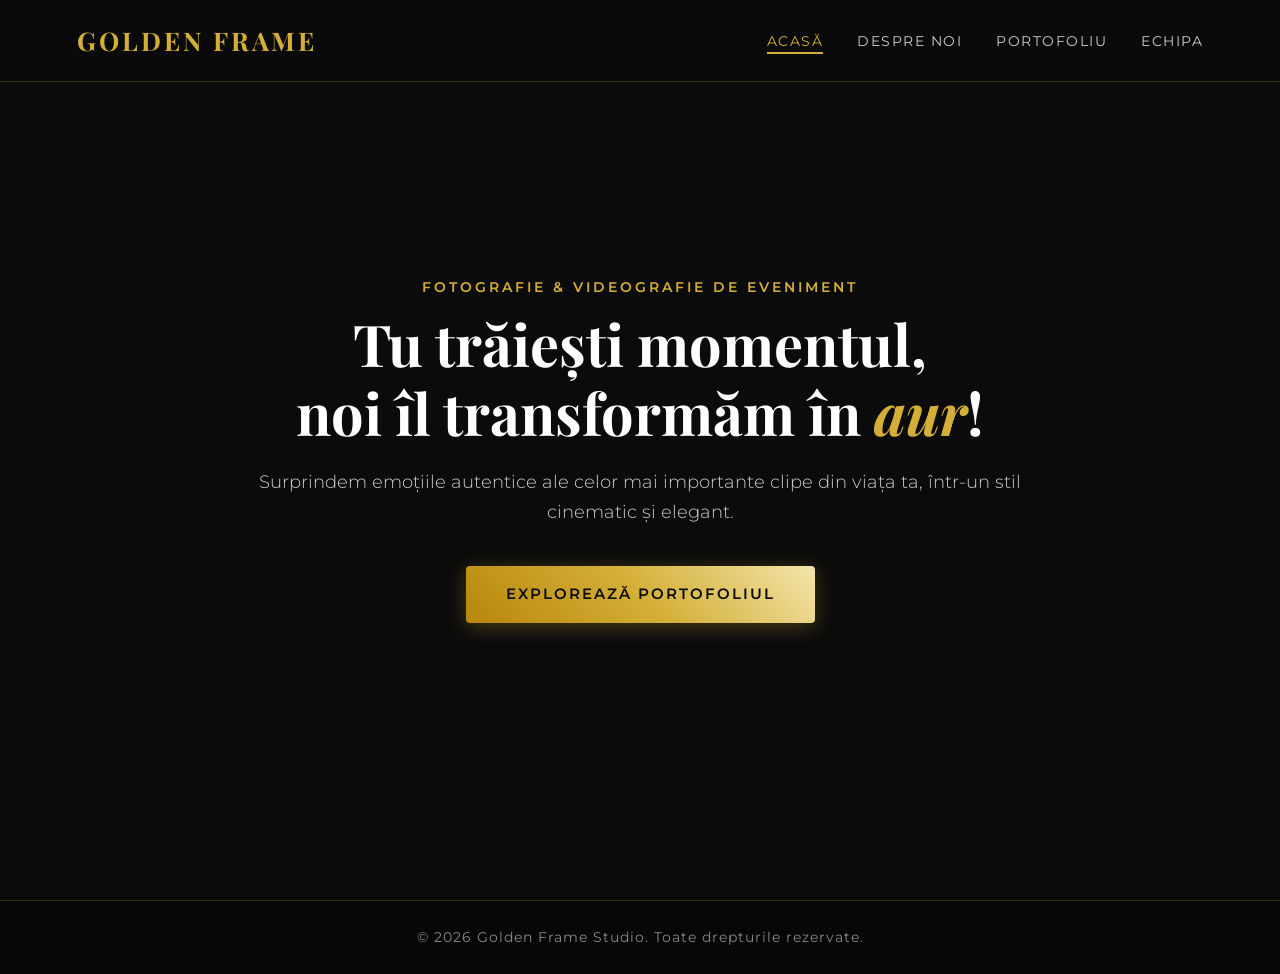
<file: index.html>
<!DOCTYPE html>
<html lang="ro">
<head>
    <meta charset="UTF-8">
    <meta name="viewport" content="width=device-width, initial-scale=1.0">
    <title>Acasă - Golden Frame Studio</title>
    <link rel="stylesheet" href="style.css">
    <link href="https://fonts.googleapis.com/css2?family=Montserrat:wght@300;400;600&family=Playfair+Display:wght@400;700&display=swap" rel="stylesheet">
</head>
<body>
    <header class="navbar">
        <div class="logo">GOLDEN FRAME</div>
        <nav class="nav-links">
            <a href="index.html" class="active">Acasă</a>
            <a href="despre.html">Despre noi</a>
            <a href="portofoliu.html">Portofoliu</a>
            <a href="echipa.html">Echipa</a>
        </nav>
    </header>

    <section class="hero">
        <div class="hero-overlay"></div>
        <div class="hero-content animate-up">
            <span class="subtitle">FOTOGRAFIE & VIDEOGRAFIE DE EVENIMENT</span>
            <h1>Tu trăiești momentul,<br> noi îl transformăm în <span class="gold-text">aur</span>!</h1>
            <p>Surprindem emoțiile autentice ale celor mai importante clipe din viața ta, într-un stil cinematic și elegant.</p>
            <a href="portofoliu.html" class="btn-gold">Explorează Portofoliul</a>
        </div>
    </section>

    <footer class="footer">
        <p>&copy; 2026 Golden Frame Studio. Toate drepturile rezervate.</p>
    </footer>
</body>
</html>
</file>
<file: style.css>
* {
    margin: 0;
    padding: 0;
    box-sizing: border-box;
}

body {
    font-family: 'Montserrat', sans-serif;
    color: #e0e0e0;
    background-color: #0b0b0b;
    line-height: 1.6;
    overflow-x: hidden;
}

.gold-text {
    color: #d4af37;
    font-style: italic;
}

.subtitle {
    display: block;
    color: #d4af37;
    font-size: 0.85rem;
    letter-spacing: 3px;
    font-weight: 600;
    margin-bottom: 10px;
}

/* === ANIMAȚII === */
@keyframes fadeInUp {
    from {
        opacity: 0;
        transform: translateY(35px);
    }
    to {
        opacity: 1;
        transform: translateY(0);
    }
}

@keyframes slowZoom {
    0% { transform: scale(1); }
    100% { transform: scale(1.08); }
}

.animate-up {
    animation: fadeInUp 0.9s ease-out forwards;
}

.delay-1 {
    opacity: 0;
    animation: fadeInUp 0.9s ease-out 0.3s forwards;
}

/* === NAVBAR === */
.navbar {
    position: fixed;
    top: 0;
    width: 100%;
    background-color: rgba(11, 11, 11, 0.92);
    border-bottom: 1px solid rgba(212, 175, 55, 0.2);
    padding: 20px 6%;
    display: flex;
    justify-content: space-between;
    align-items: center;
    z-index: 1000;
    backdrop-filter: blur(8px);
}

.logo {
    color: #d4af37;
    font-family: 'Playfair Display', serif;
    font-size: 1.6rem;
    font-weight: 700;
    letter-spacing: 3px;
}

.nav-links a {
    color: #ccc;
    text-decoration: none;
    margin-left: 30px;
    font-size: 0.85rem;
    text-transform: uppercase;
    letter-spacing: 1.5px;
    position: relative;
    padding-bottom: 5px;
    transition: color 0.3s ease;
}

.nav-links a::after {
    content: '';
    position: absolute;
    width: 0;
    height: 2px;
    bottom: 0;
    left: 0;
    background-color: #d4af37;
    transition: width 0.3s ease;
}

.nav-links a:hover, .nav-links a.active {
    color: #d4af37;
}

.nav-links a:hover::after, .nav-links a.active::after {
    width: 100%;
}

/* === SECȚIUNEA HERO (ACASĂ) === */
.hero {
    position: relative;
    height: 100vh;
    display: flex;
    align-items: center;
    justify-content: center;
    text-align: center;
    overflow: hidden;
}

.hero::before {
    content: '';
    position: absolute;
    top: 0; left: 0; width: 100%; height: 100%;
    background-image: url('https://images.unsplash.com/photo-1519741497674-611481863552?q=80&w=2070&auto=format&fit=crop');
    background-size: cover;
    background-position: center;
    animation: slowZoom 15s infinite alternate ease-in-out;
    z-index: -2;
}

.hero-overlay {
    position: absolute;
    top: 0; left: 0; width: 100%; height: 100%;
    background: radial-gradient(circle, rgba(11,11,11,0.5) 0%, rgba(11,11,11,0.92) 100%);
    z-index: -1;
}

.hero-content {
    max-width: 850px;
    padding: 0 20px;
}

.hero-content h1 {
    font-family: 'Playfair Display', serif;
    font-size: 3.6rem;
    color: #fff;
    line-height: 1.2;
    margin-bottom: 20px;
}

.hero-content p {
    font-size: 1.15rem;
    color: #ccc;
    font-weight: 300;
    margin-bottom: 40px;
}

.btn-gold {
    display: inline-block;
    padding: 16px 40px;
    background: linear-gradient(45deg, #b8860b, #d4af37, #f3e5ab);
    color: #0b0b0b;
    font-weight: 600;
    text-decoration: none;
    font-size: 0.95rem;
    text-transform: uppercase;
    letter-spacing: 2px;
    border-radius: 4px;
    box-shadow: 0 4px 20px rgba(212, 175, 55, 0.3);
    transition: transform 0.3s ease, box-shadow 0.3s ease;
}

.btn-gold:hover {
    transform: translateY(-4px);
    box-shadow: 0 8px 30px rgba(212, 175, 55, 0.6);
}

/* === SECȚIUNEA DESPRE NOI === */
.about-section {
    padding: 140px 6% 80px 6%;
    background-color: #0b0b0b;
    min-height: 100vh;
}

.about-container {
    display: flex;
    flex-wrap: wrap;
    align-items: center;
    justify-content: space-between;
    gap: 50px;
    max-width: 1200px;
    margin: 0 auto;
}

.about-text {
    flex: 1;
    min-width: 300px;
}

.about-text h2 {
    font-family: 'Playfair Display', serif;
    font-size: 2.6rem;
    color: #fff;
    margin-bottom: 20px;
}

.about-text p {
    font-size: 1.05rem;
    color: #b5b5b5;
    margin-bottom: 15px;
}

.about-features {
    list-style: none;
    margin-top: 25px;
}

.about-features li {
    font-size: 1rem;
    color: #d4af37;
    margin-bottom: 12px;
    font-weight: 600;
    transition: transform 0.3s ease;
}

.about-features li:hover {
    transform: translateX(8px);
}

.about-image {
    flex: 1;
    min-width: 300px;
    position: relative;
}

.about-image img {
    width: 100%;
    border-radius: 8px;
    border: 1px solid rgba(212, 175, 55, 0.4);
    box-shadow: 0 15px 40px rgba(0, 0, 0, 0.8);
    transition: transform 0.4s ease;
}

.about-image:hover img {
    transform: scale(1.02);
}

.stats-container {
    display: flex;
    justify-content: space-around;
    flex-wrap: wrap;
    max-width: 1100px;
    margin: 70px auto 0;
    background-color: #141414;
    border: 1px solid rgba(212, 175, 55, 0.3);
    padding: 40px;
    border-radius: 8px;
    box-shadow: 0 10px 30px rgba(0, 0, 0, 0.6);
}

.stat-box {
    text-align: center;
    padding: 15px;
    transition: transform 0.3s ease;
}

.stat-box:hover {
    transform: translateY(-6px);
}

.stat-box h3 {
    font-family: 'Playfair Display', serif;
    font-size: 3.2rem;
    color: #d4af37;
    margin-bottom: 5px;
}

.stat-box p {
    font-size: 0.9rem;
    color: #aaa;
    text-transform: uppercase;
    letter-spacing: 2px;
}

/* === SECȚIUNEA PORTOFOLIU === */
.portfolio-section {
    padding: 140px 6% 80px 6%;
    text-align: center;
    background-color: #0b0b0b;
    min-height: 100vh;
}

.portfolio-header h2 {
    font-family: 'Playfair Display', serif;
    font-size: 2.6rem;
    margin-bottom: 50px;
    color: #fff;
}

.portfolio-grid {
    display: grid;
    grid-template-columns: repeat(auto-fit, minmax(320px, 1fr));
    gap: 25px;
    max-width: 1200px;
    margin: 0 auto;
}

.portfolio-item {
    position: relative;
    overflow: hidden;
    border-radius: 8px;
    border: 1px solid rgba(212, 175, 55, 0.25);
    cursor: pointer;
    box-shadow: 0 10px 25px rgba(0, 0, 0, 0.7);
    transition: border-color 0.4s ease, transform 0.4s ease;
}

.portfolio-item:hover {
    border-color: #d4af37;
    transform: translateY(-5px);
}

.portfolio-item img {
    width: 100%;
    height: 380px;
    object-fit: cover;
    display: block;
    transition: transform 0.7s ease;
}

.overlay {
    position: absolute;
    top: 0; left: 0; width: 100%; height: 100%;
    background: linear-gradient(to top, rgba(11, 11, 11, 0.95) 0%, rgba(11, 11, 11, 0.3) 100%);
    display: flex;
    flex-direction: column;
    align-items: center;
    justify-content: center;
    opacity: 0;
    transition: opacity 0.4s ease;
}

.overlay span {
    color: #d4af37;
    font-size: 2rem;
    font-family: 'Playfair Display', serif;
    transform: translateY(15px);
    transition: transform 0.4s ease;
}

.overlay p {
    color: #ddd;
    font-size: 0.95rem;
    margin-top: 8px;
    transform: translateY(15px);
    transition: transform 0.4s ease 0.1s;
}

.portfolio-item:hover img {
    transform: scale(1.12);
}

.portfolio-item:hover .overlay {
    opacity: 1;
}

.portfolio-item:hover .overlay span,
.portfolio-item:hover .overlay p {
    transform: translateY(0);
}

/* === SUBSOLUL PAGINII (FOOTER) === */
.footer {
    background-color: #070707;
    border-top: 1px solid rgba(212, 175, 55, 0.25);
    text-align: center;
    padding: 25px 5%;
    color: #888;
    font-size: 0.9rem;
    letter-spacing: 1px;
}

/* === FEREASTRA POP-UP PENTRU PREȚURI (MODAL) === */
.modal {
    display: none;
    position: fixed;
    z-index: 2000;
    left: 0;
    top: 0;
    width: 100%;
    height: 100%;
    background-color: rgba(0, 0, 0, 0.85);
    backdrop-filter: blur(5px);
    align-items: center;
    justify-content: center;
    padding: 20px;
}

.modal-content {
    background-color: #141414;
    border: 1px solid #d4af37;
    border-radius: 10px;
    padding: 40px;
    max-width: 600px;
    width: 100%;
    position: relative;
    box-shadow: 0 15px 40px rgba(212, 175, 55, 0.25);
    animation: fadeInUp 0.4s ease-out;
}

.close-btn {
    position: absolute;
    top: 15px;
    right: 25px;
    color: #aaa;
    font-size: 2rem;
    font-weight: bold;
    cursor: pointer;
    transition: color 0.3s ease;
}

.close-btn:hover {
    color: #d4af37;
}

.modal-content h3 {
    font-family: 'Playfair Display', serif;
    color: #d4af37;
    font-size: 2rem;
    margin-bottom: 25px;
    text-align: center;
}

.price-list {
    list-style: none;
    text-align: left;
}

.price-list li {
    background-color: #0b0b0b;
    border-left: 3px solid #d4af37;
    padding: 15px 20px;
    margin-bottom: 15px;
    border-radius: 4px;
    color: #ddd;
    font-size: 0.95rem;
}

.price-list li strong {
    color: #d4af37;
    display: block;
    font-size: 1.05rem;
    margin-bottom: 5px;
}
/* === SECȚIUNEA ECHIPA (echipa.html) === */
.team-section {
    padding: 140px 6% 80px 6%;
    text-align: center;
    background-color: #0b0b0b;
    min-height: 100vh;
}

.team-header {
    max-width: 700px;
    margin: 0 auto 50px auto;
}

.team-header h2 {
    font-family: 'Playfair Display', serif;
    font-size: 2.6rem;
    color: #fff;
    margin-bottom: 15px;
}

.team-header p {
    color: #b5b5b5;
    font-size: 1.05rem;
}

.team-grid {
    display: grid;
    grid-template-columns: repeat(auto-fit, minmax(300px, 1fr));
    gap: 30px;
    max-width: 1200px;
    margin: 0 auto;
}

.team-card {
    background-color: #141414;
    border: 1px solid rgba(212, 175, 55, 0.25);
    border-radius: 10px;
    overflow: hidden;
    box-shadow: 0 10px 25px rgba(0, 0, 0, 0.7);
    transition: transform 0.4s ease, border-color 0.4s ease;
}

.team-card:hover {
    transform: translateY(-8px);
    border-color: #d4af37;
}

.team-img-wrapper {
    width: 100%;
    height: 340px;
    overflow: hidden;
}

.team-img-wrapper img {
    width: 100%;
    height: 100%;
    object-fit: cover;
    transition: transform 0.6s ease;
}

.team-card:hover .team-img-wrapper img {
    transform: scale(1.08);
}

.team-info {
    padding: 25px 20px;
}

.team-info h3 {
    font-family: 'Playfair Display', serif;
    font-size: 1.6rem;
    color: #fff;
    margin-bottom: 5px;
}

.team-info .role {
    display: block;
    color: #d4af37;
    font-size: 0.85rem;
    font-weight: 600;
    text-transform: uppercase;
    letter-spacing: 1.5px;
    margin-bottom: 15px;
}

.team-info p {
    color: #aaa;
    font-size: 0.95rem;
    line-height: 1.5;
}
</file>
